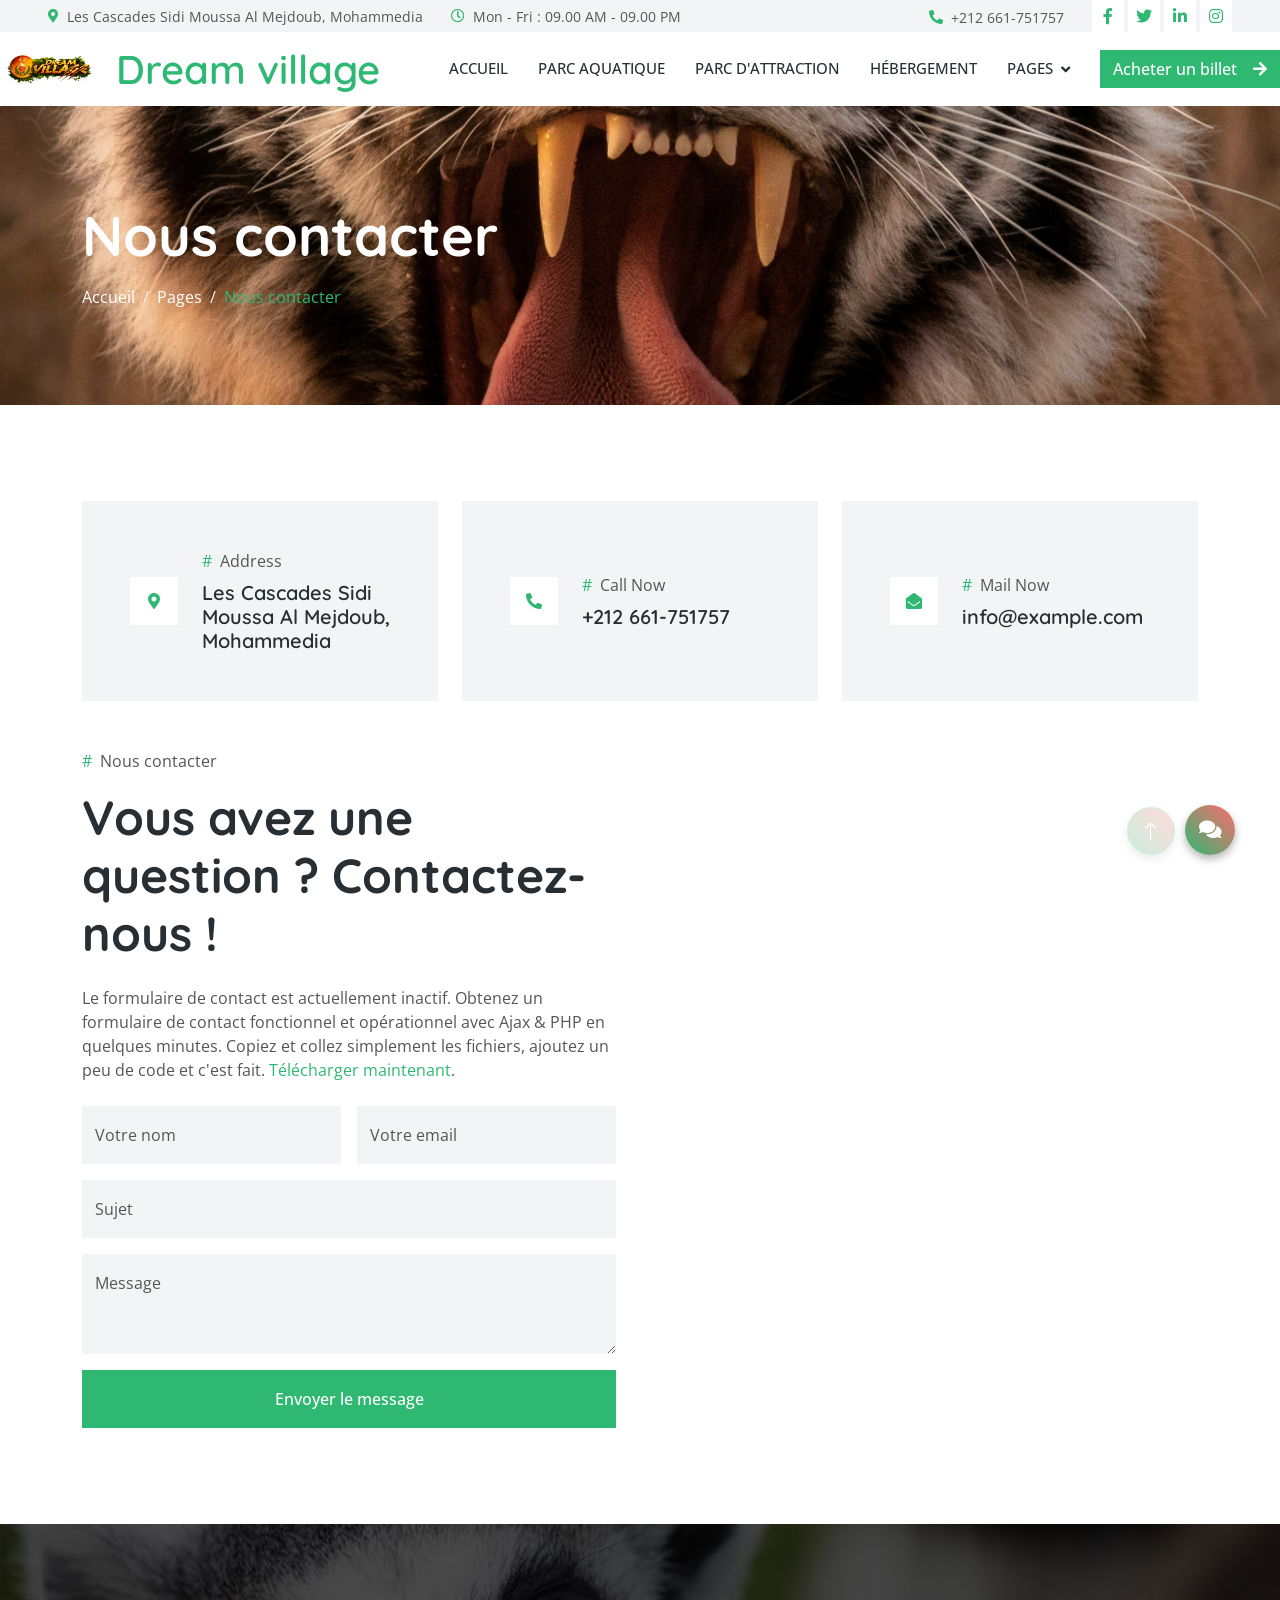
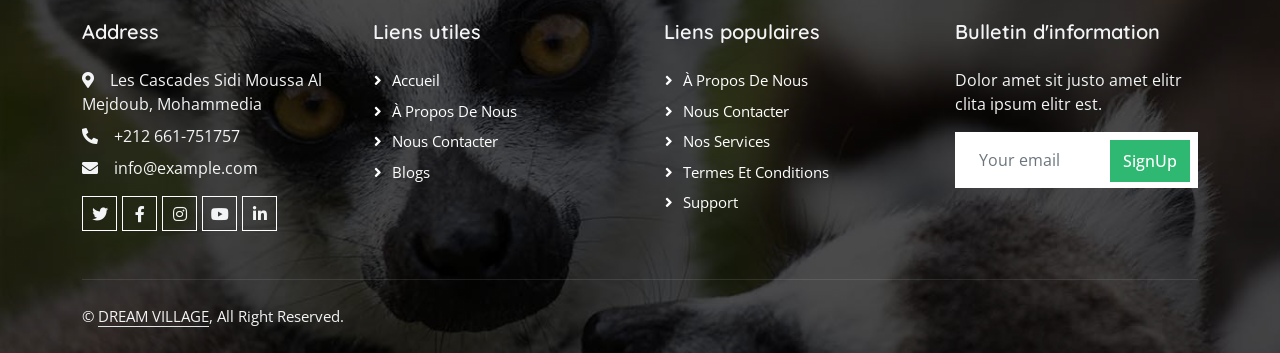
<file: contact.html>
<!DOCTYPE html>
<html lang="en">
  <head>
    <meta charset="utf-8" />
    <title>Dream Village - Zoo & Safari Park Website Template</title>
    <meta content="width=device-width, initial-scale=1.0" name="viewport" />
    <meta content="" name="keywords" />
    <meta content="" name="description" />

    <!-- Favicon -->
    <link href="img/favicon.ico" rel="icon" />

    <!-- Google Web Fonts -->
    <link rel="preconnect" href="https://fonts.googleapis.com" />
    <link rel="preconnect" href="https://fonts.gstatic.com" crossorigin />
    <link
      href="https://fonts.googleapis.com/css2?family=Open+Sans:wght@400;500&family=Quicksand:wght@600;700&display=swap"
      rel="stylesheet"
    />

    <!-- Icon Font Stylesheet -->
    <link
      href="https://cdnjs.cloudflare.com/ajax/libs/font-awesome/5.10.0/css/all.min.css"
      rel="stylesheet"
    />
    <link
      href="https://cdn.jsdelivr.net/npm/bootstrap-icons@1.4.1/font/bootstrap-icons.css"
      rel="stylesheet"
    />

    <!-- Libraries Stylesheet -->
    <link href="lib/animate/animate.min.css" rel="stylesheet" />
    <link href="lib/lightbox/css/lightbox.min.css" rel="stylesheet" />
    <link href="lib/owlcarousel/assets/owl.carousel.min.css" rel="stylesheet" />

    <!-- Customized Bootstrap Stylesheet -->
    <link href="css/bootstrap.min.css" rel="stylesheet" />

    <!-- Template Stylesheet -->
    <link href="css/style.css" rel="stylesheet" />
  </head>

  <body>
    <!-- Spinner Start -->
    <div
      id="spinner"
      class="show bg-white position-fixed translate-middle w-100 vh-100 top-50 start-50 d-flex align-items-center justify-content-center"
    >
      <div
        class="spinner-border text-primary"
        style="width: 3rem; height: 3rem"
        role="status"
      >
        <span class="sr-only">Loading...</span>
      </div>
    </div>
    <!-- Spinner End -->

    <!-- Topbar Start -->
    <div class="container-fluid bg-light p-0 wow fadeIn" data-wow-delay="0.1s">
      <div class="row gx-0 d-none d-lg-flex">
        <div class="col-lg-7 px-5 text-start">
          <div class="h-100 d-inline-flex align-items-center py-0 me-4">
            <small class="fa fa-map-marker-alt text-primary me-2"></small>
            <small>Les Cascades Sidi Moussa Al Mejdoub, Mohammedia</small>
          </div>
          <div class="h-100 d-inline-flex align-items-center py-0">
            <small class="far fa-clock text-primary me-2"></small>
            <small>Mon - Fri : 09.00 AM - 09.00 PM</small>
          </div>
        </div>
        <div class="col-lg-5 px-5 text-end">
          <div class="h-100 d-inline-flex align-items-center py-0 me-4">
            <small class="fa fa-phone-alt text-primary me-2"></small>
            <small>+212 661-751757</small>
          </div>
          <div class="h-100 d-inline-flex align-items-center py-0">
            <a class="btn btn-sm-square bg-white text-primary me-1" href="https://web.facebook.com/dreamvillage.ma" target="_blank" rel="noopener"
              ><i class="fab fa-facebook-f"></i
            ></a>
            <a class="btn btn-sm-square bg-white text-primary me-1" href=""
              ><i class="fab fa-twitter"></i
            ></a>
            <a class="btn btn-sm-square bg-white text-primary me-1" href=""
              ><i class="fab fa-linkedin-in"></i
            ></a>
            <a class="btn btn-sm-square bg-white text-primary me-0" href="https://www.instagram.com/direct/inbox/" target="_blank" rel="noopener"
              ><i class="fab fa-instagram"></i
            ></a>
          </div>
        </div>
      </div>
    </div>
    <!-- Topbar End -->

    <!-- Navbar Start -->
    <nav
      class="navbar navbar-expand-lg bg-transparent navbar-light py-lg-0 p-0 wow fadeIn"
      data-wow-delay="0.1s"
    >
      <a href="index.html" class="navbar-brand p-0">
        <img class="me-3" src="img/icon/icon-10.png" alt="Icon" style="width: 100px; height: 100px;" />
        <h1 class="m-0 text-primary">Dream village</h1>
      </a>
      <button
        type="button"
        class="navbar-toggler"
        data-bs-toggle="collapse"
        data-bs-target="#navbarCollapse"
      >
        <span class="navbar-toggler-icon"></span>
      </button>
      <div class="collapse navbar-collapse py-4 py-lg-0" id="navbarCollapse">
        <div class="navbar-nav ms-auto">
          <a href="index.html" class="nav-item nav-link">Accueil</a>
          <a href="parc-aquatique.html" class="nav-item nav-link">Parc Aquatique</a>
          <a href="parc-dattraction.html" class="nav-item nav-link">Parc d'Attraction</a>
          <a href="hebergement.html" class="nav-item nav-link">Hébergement</a>
          <div class="nav-item dropdown">
            <a
              href="#"
              class="nav-link dropdown-toggle"
              data-bs-toggle="dropdown"
              >Pages</a
            >
            <div class="dropdown-menu rounded-0 rounded-bottom m-0">
              <a href="animal.html" class="dropdown-item">Nos animaux</a>
              <a href="about.html" class="dropdown-item">À propos</a>
              <a href="service.html" class="dropdown-item">Services</a>
              <a href="membership.html" class="dropdown-item">Adhésion</a>
              <a href="reservation.html" class="dropdown-item">Réservation</a>
              <a href="contact.html" class="dropdown-item active">Contact</a>
            </div>
          </div>
        </div>
        <a href="" class="btn btn-primary"
          >Acheter un billet<i class="fa fa-arrow-right ms-3"></i
        ></a>
      </div>
    </nav>
    <!-- Navbar End -->

    <!-- Page Header Start -->
    <div
      class="container-fluid header-bg py-5 mb-5 wow fadeIn"
      data-wow-delay="0.1s"
    >
      <div class="container py-5">
        <h1 class="display-4 text-white mb-3 animated slideInDown">
          Nous contacter
        </h1>
        <nav aria-label="breadcrumb animated slideInDown">
          <ol class="breadcrumb mb-0">
            <li class="breadcrumb-item">
              <a class="text-white" href="#">Accueil</a>
            </li>
            <li class="breadcrumb-item">
              <a class="text-white" href="#">Pages</a>
            </li>
            <li class="breadcrumb-item text-primary active" aria-current="page">
              Nous contacter
            </li>
          </ol>
        </nav>
      </div>
    </div>
    <!-- Page Header End -->

    <!-- Contact Start -->
    <div class="container-xxl py-5">
      <div class="container">
        <div class="row g-4 mb-5">
          <div class="col-lg-4 wow fadeInUp" data-wow-delay="0.1s">
            <div class="h-100 bg-light d-flex align-items-center p-5">
              <div class="btn-lg-square bg-white flex-shrink-0">
                <i class="fa fa-map-marker-alt text-primary"></i>
              </div>
              <div class="ms-4">
                <p class="mb-2">
                  <span class="text-primary me-2">#</span>Address
                </p>
                <h5 class="mb-0">Les Cascades Sidi Moussa Al Mejdoub, Mohammedia</h5>
              </div>
            </div>
          </div>
          <div class="col-lg-4 wow fadeInUp" data-wow-delay="0.3s">
            <div class="h-100 bg-light d-flex align-items-center p-5">
              <div class="btn-lg-square bg-white flex-shrink-0">
                <i class="fa fa-phone-alt text-primary"></i>
              </div>
              <div class="ms-4">
                <p class="mb-2">
                  <span class="text-primary me-2">#</span>Call Now
                </p>
                <h5 class="mb-0">+212 661-751757</h5>
              </div>
            </div>
          </div>
          <div class="col-lg-4 wow fadeInUp" data-wow-delay="0.5s">
            <div class="h-100 bg-light d-flex align-items-center p-5">
              <div class="btn-lg-square bg-white flex-shrink-0">
                <i class="fa fa-envelope-open text-primary"></i>
              </div>
              <div class="ms-4">
                <p class="mb-2">
                  <span class="text-primary me-2">#</span>Mail Now
                </p>
                <h5 class="mb-0">info@example.com</h5>
              </div>
            </div>
          </div>
        </div>
        <div class="row g-5">
          <div class="col-lg-6 wow fadeInUp" data-wow-delay="0.1s">
            <p><span class="text-primary me-2">#</span>Nous contacter</p>
            <h1 class="display-5 mb-4">Vous avez une question ? Contactez-nous !</h1>
            <p class="mb-4">
              Le formulaire de contact est actuellement inactif. Obtenez un
              formulaire de contact fonctionnel et opérationnel avec Ajax & PHP
              en quelques minutes. Copiez et collez simplement les fichiers,
              ajoutez un peu de code et c'est fait.
              <a href="https://htmlcodex.com/contact-form">Télécharger maintenant</a>.
            </p>
              <div class="row g-3">
                <div class="col-md-6">
                  <div class="form-floating">
                    <input
                      type="text"
                      class="form-control bg-light border-0"
                      id="name"
                      placeholder="Votre nom"
                    />
                    <label for="name">Votre nom</label>
                  </div>
                </div>
                <div class="col-md-6">
                  <div class="form-floating">
                    <input
                      type="email"
                      class="form-control bg-light border-0"
                      id="email"
                      placeholder="Votre email"
                    />
                    <label for="email">Votre email</label>
                  </div>
                </div>
                <div class="col-12">
                  <div class="form-floating">
                    <input
                      type="text"
                      class="form-control bg-light border-0"
                      id="subject"
                      placeholder="Sujet"
                    />
                    <label for="subject">Sujet</label>
                  </div>
                </div>
                <div class="col-12">
                  <div class="form-floating">
                    <textarea
                      class="form-control bg-light border-0"
                      placeholder="Laissez un message ici"
                      id="message"
                      style="height: 100px"
                    ></textarea>
                    <label for="message">Message</label>
                  </div>
                </div>
                <div class="col-12">
                  <button class="btn btn-primary w-100 py-3" type="submit">
                    Envoyer le message
                  </button>
                </div>
              </div>
            </form>
          </div>
          <div class="col-lg-6 wow fadeInUp" data-wow-delay="0.5s">
            <div class="h-100" style="min-height: 400px">
              <iframe
                class="rounded w-100 h-100"
                src="https://www.google.com/maps/embed?pb=!1m18!1m12!1m3!1d69267.77525763652!2d-7.339652745264815!3d33.61049773970903!2m3!1f0!2f0!3f0!3m2!1i1024!2i768!4f13.1!3m3!1m2!1s0xda7b4f67f41c92b%3A0x1b05901eceea0f1c!2sDream%20Village!5e1!3m2!1sen!2sma!4v1765796255462!5m2!1sen!2sma" 
                frameborder="0"
                allowfullscreen=""
                aria-hidden="false"
                tabindex="0"
              ></iframe>
            </div>
          </div>
        </div>
      </div>
    </div>
    <!-- Contact End -->

    <!-- Footer Start -->
    <div
      class="container-fluid footer bg-dark text-light footer mt-5 pt-5 wow fadeIn"
      data-wow-delay="0.1s"
    >
      <div class="container py-5">
        <div class="row g-5">
          <div class="col-lg-3 col-md-6">
            <h5 class="text-light mb-4">Address</h5>
            <p class="mb-2">
              <i class="fa fa-map-marker-alt me-3"></i>Les Cascades Sidi Moussa Al Mejdoub, Mohammedia
            </p>
            <p class="mb-2">
              <i class="fa fa-phone-alt me-3"></i>+212 661-751757
            </p>
            <p class="mb-2">
              <i class="fa fa-envelope me-3"></i>info@example.com
            </p>
            <div class="d-flex pt-2">
              <a class="btn btn-outline-light btn-social" href=""><i class="fab fa-twitter"></i></a>
              <a class="btn btn-outline-light btn-social" href="https://web.facebook.com/dreamvillage.ma" target="_blank" rel="noopener"><i class="fab fa-facebook-f"></i></a>
              <a class="btn btn-outline-light btn-social" href="https://www.instagram.com/direct/inbox/" target="_blank" rel="noopener"><i class="fab fa-instagram"></i></a>
              <a class="btn btn-outline-light btn-social" href="https://www.youtube.com/@dreamvillage2335" target="_blank" rel="noopener"><i class="fab fa-youtube"></i></a>
              <a class="btn btn-outline-light btn-social" href="https://ma.linkedin.com/company/dream-village?trk=ppro_cprof" target="_blank" rel="noopener"><i class="fab fa-linkedin-in"></i></a>
            </div>
          </div>
          <div class="col-lg-3 col-md-6">
            <h5 class="text-light mb-4">Liens utiles</h5>
            <a class="btn btn-link" href="index.html">Accueil</a>
            <a class="btn btn-link" href="about.html">À propos de nous</a>
            <a class="btn btn-link" href="contact.html">Nous contacter</a>
            <a class="btn btn-link" href="service.html">Blogs</a>
          </div>
          <div class="col-lg-3 col-md-6">
            <h5 class="text-light mb-4">Liens populaires</h5>
            <a class="btn btn-link" href="about.html">À propos de nous</a>
            <a class="btn btn-link" href="contact.html">Nous contacter</a>
            <a class="btn btn-link" href="service.html">Nos services</a>
            <a class="btn btn-link" href="">Termes et conditions</a>
            <a class="btn btn-link" href="contact.html">Support</a>
          </div>
          <div class="col-lg-3 col-md-6">
            <h5 class="text-light mb-4">Bulletin d'information</h5>
            <p>Dolor amet sit justo amet elitr clita ipsum elitr est.</p>
            <div class="position-relative mx-auto" style="max-width: 400px">
              <input
                class="form-control border-0 w-100 py-3 ps-4 pe-5"
                type="text"
                placeholder="Your email"
              />
              <button
                type="button"
                class="btn btn-primary py-2 position-absolute top-0 end-0 mt-2 me-2"
              >
                SignUp
              </button>
            </div>
          </div>
        </div>
      </div>
      <div class="container">
        <div class="copyright">
          <div class="row">
            <div class="col-md-6 text-center text-md-start mb-3 mb-md-0">
              &copy; <a class="border-bottom" href="#">DREAM VILLAGE</a>, All
              Right Reserved.
            </div>
          </div>
        </div>
      </div>
    </div>
    <!-- Footer End -->

    <!-- Chat Modal -->
    <div class="modal fade" id="chatModal" tabindex="-1" aria-labelledby="chatModalLabel" aria-hidden="true">
      <div class="modal-dialog modal-dialog-centered">
        <div class="modal-content">
          <div class="modal-header">
            <h5 class="modal-title" id="chatModalLabel">ZooBot Chat</h5>
            <button type="button" class="btn-close" data-bs-dismiss="modal" aria-label="Close"></button>
          </div>
          <div class="modal-body">
            <div id="chat-container" style="border: 1px solid #ccc; height: 300px; overflow-y: auto; padding: 10px; background-color: white;"></div>
            <div id="input-container" style="display: flex; margin-top: 10px;">
              <input type="text" id="message-input" placeholder="Type your message..." style="flex: 1; padding: 10px; border: 1px solid #ccc; border-radius: 5px 0 0 5px;">
              <button id="send-button" style="padding: 10px 20px; background-color: #4CAF50; color: white; border: none; border-radius: 0 5px 5px 0; cursor: pointer;">Send</button>
            </div>
          </div>
        </div>
      </div>
    </div>

    <!-- Chat Toggle -->
    <a href="#" class="chat-toggle" data-bs-toggle="modal" data-bs-target="#chatModal">
      <i class="fas fa-comments"></i>
    </a>

    <!-- Back to Top -->
    <a href="#" class="btn btn-lg btn-primary btn-lg-square back-to-top"
      ><i class="bi bi-arrow-up"></i
    ></a>

    <!-- JavaScript Libraries -->
    <script src="https://code.jquery.com/jquery-3.4.1.min.js"></script>
    <script src="https://cdn.jsdelivr.net/npm/bootstrap@5.0.0/dist/js/bootstrap.bundle.min.js"></script>
    <script src="lib/wow/wow.min.js"></script>
    <script src="lib/easing/easing.min.js"></script>
    <script src="lib/waypoints/waypoints.min.js"></script>
    <script src="lib/counterup/counterup.min.js"></script>
    <script src="lib/owlcarousel/owl.carousel.min.js"></script>
    <script src="lib/lightbox/js/lightbox.min.js"></script>

    <!-- Template Javascript -->
    <script src="js/main.js"></script>

    <!-- Chat Script -->
    <script>
        const conversation = [];
        const chatContainer = document.getElementById('chat-container');
        const messageInput = document.getElementById('message-input');
        const sendButton = document.getElementById('send-button');

        function addMessage(message, sender) {
            const messageDiv = document.createElement('div');
            messageDiv.className = `message ${sender}`;
            messageDiv.textContent = message;
            chatContainer.appendChild(messageDiv);
            chatContainer.scrollTop = chatContainer.scrollHeight;
        }

        async function sendMessage() {
            const userMessage = messageInput.value.trim();
            if (!userMessage) return;

            addMessage(userMessage, 'user');
            messageInput.value = '';

            conversation.push({ role: "user", content: userMessage });

            try {
                const response = await fetch("http://localhost:11434/api/chat", {
                    method: "POST",
                    headers: { "Content-Type": "application/json" },
                    body: JSON.stringify({
                        model: "llama2",
                        messages: conversation,
                        stream: false,
                        options: { num_predict: 50 }
                    })
                });

                if (!response.ok) {
                    throw new Error("Ollama not running");
                }

                const data = await response.json();
                const botMessage = data.message.content;

                addMessage(botMessage, 'bot');
                conversation.push({ role: "assistant", content: botMessage });

            } catch (error) {
                addMessage(
                    "ZooBot is offline. Please make sure Ollama is running on this computer.",
                    "bot"
                );
                console.error(error);
            }
        }

        sendButton.addEventListener('click', sendMessage);
        messageInput.addEventListener('keypress', (e) => {
            if (e.key === 'Enter') sendMessage();
        });

        // Initialize with greeting
        addMessage(
            "Hello! I'm ZooBot 🦁 Ask me anything about Dream Village Zoo.",
            "bot"
        );
    </script>
  </body>
</html>
</file>
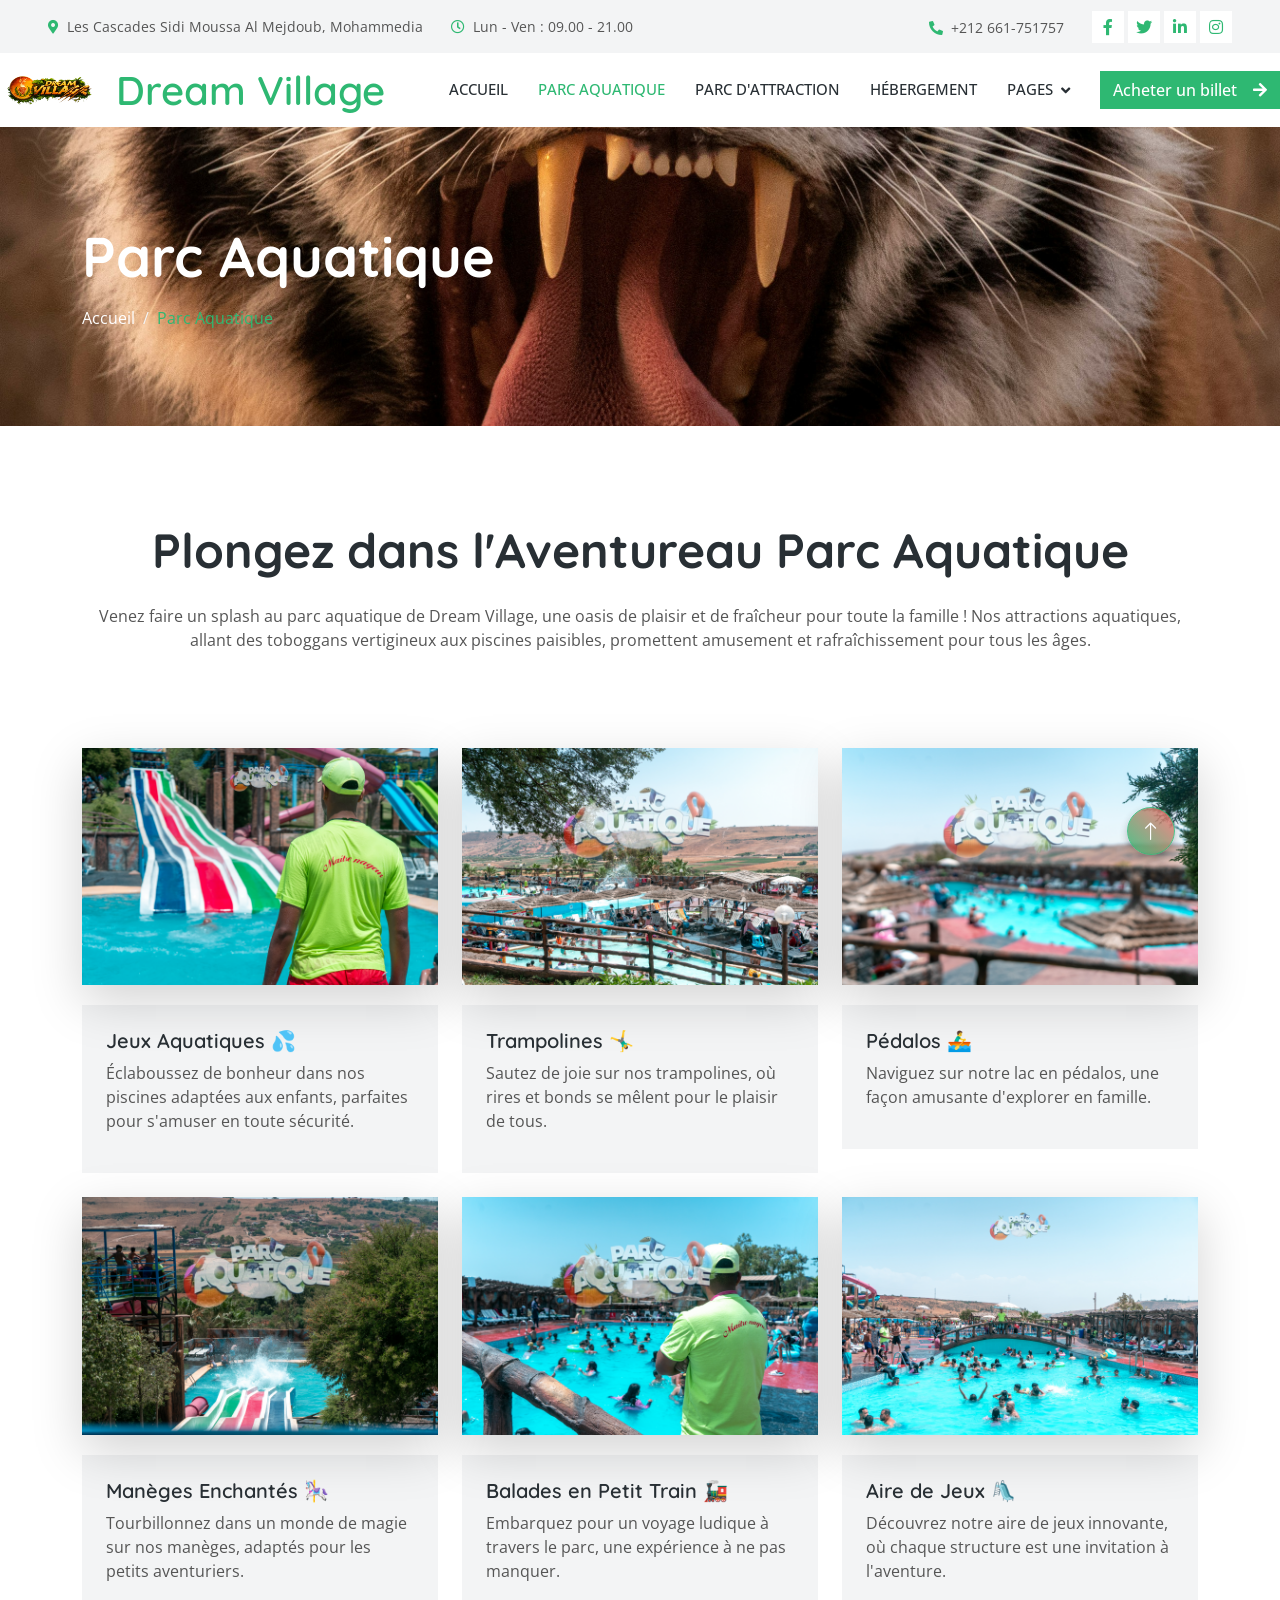
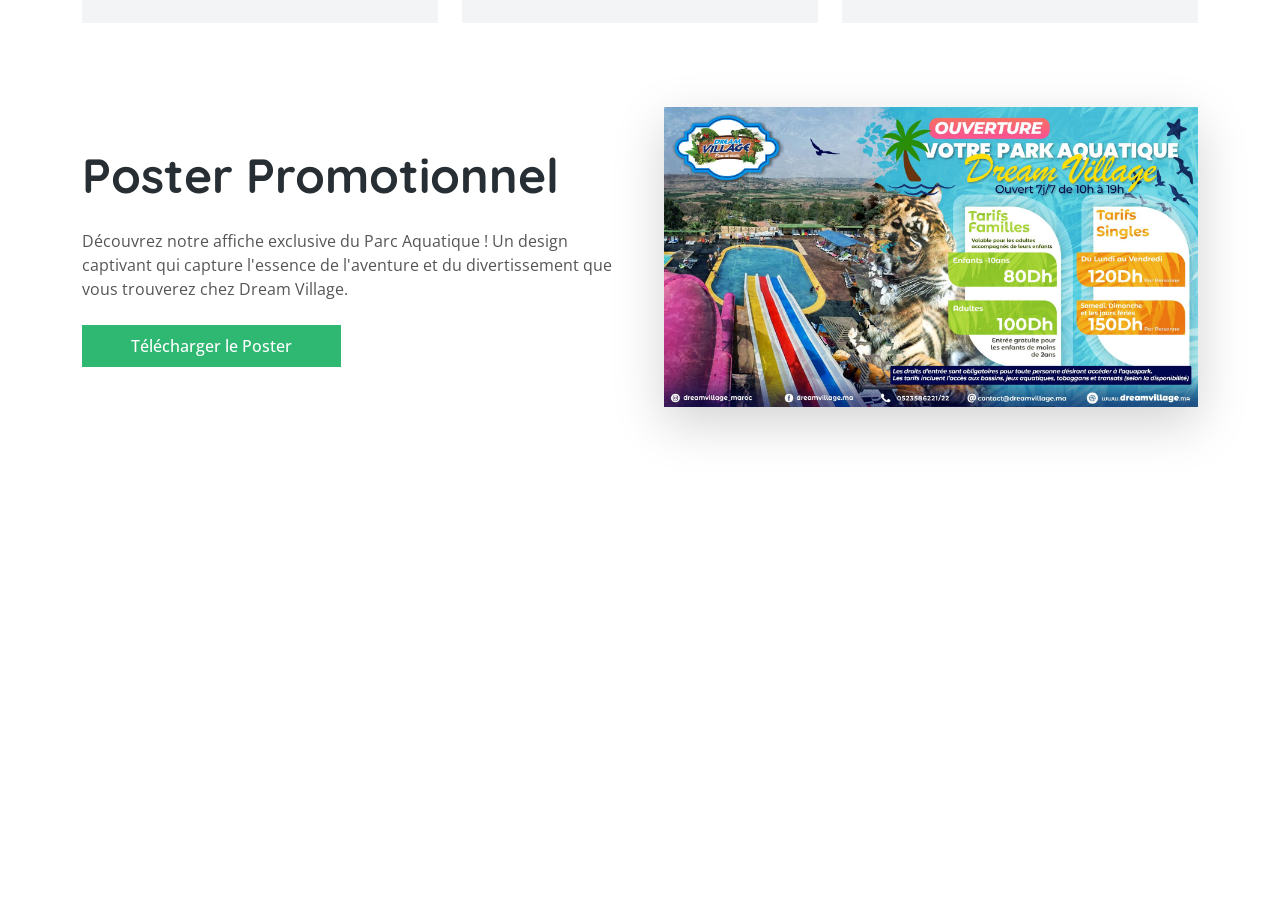
<file: parc-aquatique.html>
<!DOCTYPE html>
<html lang="fr">
  <head>
    <meta charset="utf-8" />
    <title>Dream Village - Parc Aquatique</title>
    <meta content="width=device-width, initial-scale=1.0" name="viewport" />
    <meta content="" name="keywords" />
    <meta content="" name="description" />

    <!-- Favicon -->
    <link href="img/favicon.ico" rel="icon" />

    <!-- Google Web Fonts -->
    <link rel="preconnect" href="https://fonts.googleapis.com" />
    <link rel="preconnect" href="https://fonts.gstatic.com" crossorigin />
    <link
      href="https://fonts.googleapis.com/css2?family=Open+Sans:wght@400;500&family=Quicksand:wght@600;700&display=swap"
      rel="stylesheet"
    /> 
    <!-- Icon Font Stylesheet -->
    <link
      href="https://cdnjs.cloudflare.com/ajax/libs/font-awesome/5.10.0/css/all.min.css"
      rel="stylesheet"
    />
    <link
      href="https://cdn.jsdelivr.net/npm/bootstrap-icons@1.4.1/font/bootstrap-icons.css"
      rel="stylesheet"
    />

    <!-- Libraries Stylesheet -->
    <link href="lib/animate/animate.min.css" rel="stylesheet" />
    <link href="lib/lightbox/css/lightbox.min.css" rel="stylesheet" />
    <link href="lib/owlcarousel/assets/owl.carousel.min.css" rel="stylesheet" />

    <!-- Customized Bootstrap Stylesheet -->
    <link href="css/bootstrap.min.css" rel="stylesheet" />

    <!-- Template Stylesheet -->
    <link href="css/style.css" rel="stylesheet" />

    <style>
      @keyframes float {
        0%, 100% {
          transform: translateY(0);
        }
        50% {
          transform: translateY(-20px);
        }
      }
    </style>
  </head>

  <body>
    <!-- Spinner Start -->
    <div
      id="spinner"
      class="show bg-white position-fixed translate-middle w-100 vh-100 top-50 start-50 d-flex align-items-center justify-content-center"
    >
      <div
        class="spinner-border text-primary"
        style="width: 3rem; height: 3rem"
        role="status"
      >
        <span class="sr-only">Chargement...</span>
      </div>
    </div>
    <!-- Spinner End -->

    <!-- Topbar Start -->
    <div class="container-fluid bg-light p-0 wow fadeIn" data-wow-delay="0.1s">
      <div class="row gx-0 d-none d-lg-flex">
        <div class="col-lg-7 px-5 text-start">
          <div class="h-100 d-inline-flex align-items-center py-3 me-4">
            <small class="fa fa-map-marker-alt text-primary me-2"></small>
            <small>Les Cascades Sidi Moussa Al Mejdoub, Mohammedia</small>
          </div>
          <div class="h-100 d-inline-flex align-items-center py-3">
            <small class="far fa-clock text-primary me-2"></small>
            <small>Lun - Ven : 09.00 - 21.00</small>
          </div>
        </div>
        <div class="col-lg-5 px-5 text-end">
          <div class="h-100 d-inline-flex align-items-center py-3 me-4">
            <small class="fa fa-phone-alt text-primary me-2"></small>
            <small>+212 661-751757</small>
          </div>
          <div class="h-100 d-inline-flex align-items-center">
            <a class="btn btn-sm-square bg-white text-primary me-1" href="https://web.facebook.com/dreamvillage.ma" target="_blank" rel="noopener"
              ><i class="fab fa-facebook-f"></i
            ></a>
            <a class="btn btn-sm-square bg-white text-primary me-1" href=""
              ><i class="fab fa-twitter"></i
            ></a>
            <a class="btn btn-sm-square bg-white text-primary me-1" href="https://ma.linkedin.com/company/dream-village?trk=ppro_cprof"
              ><i class="fab fa-linkedin-in"></i
            ></a>
            <a class="btn btn-sm-square bg-white text-primary me-0" href="https://www.instagram.com/direct/inbox/" target="_blank" rel="noopener"
              ><i class="fab fa-instagram"></i
            ></a>
          </div>
        </div>
      </div>
    </div>
    <!-- Topbar End -->

    <!-- Navbar Start -->
    <div class="container-fluid position-relative p-0">
      <nav
        class="navbar navbar-expand-lg navbar-light p-0 py-lg-0"
      >
        <a href="index.html" class="navbar-brand p-0">
          <img class="me-3" src="img/icon/icon-10.png" alt="Icon" style="width: 100px; height: 100px;" />
          <h1 class="m-0 text-primary" style="font-family: 'Quicksand', cursive;">Dream Village</h1>
        </a>
        <button
          class="navbar-toggler"
          type="button"
          data-bs-toggle="collapse"
          data-bs-target="#navbarCollapse"
        >
          <span class="fa fa-bars"></span>
        </button>
        <div class="collapse navbar-collapse" id="navbarCollapse">
          <div class="navbar-nav ms-auto py-0">
            <a href="index.html" class="nav-item nav-link">Accueil</a>
            <a href="parc-aquatique.html" class="nav-item nav-link active">Parc Aquatique</a>
            <a href="parc-dattraction.html" class="nav-item nav-link">Parc d'Attraction</a>
            <a href="hebergement.html" class="nav-item nav-link">Hébergement</a>
            <div class="nav-item dropdown">
              <a
                href="#"
                class="nav-link dropdown-toggle"
                data-bs-toggle="dropdown"
                >Pages</a
              >
              <div class="dropdown-menu rounded-0 rounded-bottom m-0">
                <a href="animal.html" class="dropdown-item">Nos animaux</a>
                <a href="about.html" class="dropdown-item">À propos</a>
                <a href="service.html" class="dropdown-item">Services</a>
                <a href="membership.html" class="dropdown-item">Adhésion</a>
                <a href="reservation.html" class="dropdown-item">Réservation</a>
                <a href="contact.html" class="dropdown-item">Contact</a>
              </div>
            </div>
          </div>
          <a href="" class="btn btn-primary"
            >Acheter un billet<i class="fa fa-arrow-right ms-3"></i
          ></a>
        </div>
      </nav>
    </div>
    <!-- Navbar End -->

    <!-- Page Header Start -->
    <div
      class="container-fluid header-bg py-5 mb-5 wow fadeIn"
      data-wow-delay="0.1s"
    >
      <div class="container py-5">
        <h1 class="display-4 text-white mb-3 animated slideInDown">
          Parc Aquatique
        </h1>
        <nav aria-label="breadcrumb animated slideInDown">
          <ol class="breadcrumb mb-0">
            <li class="breadcrumb-item">
              <a class="text-white" href="index.html">Accueil</a>
            </li>
            <li class="breadcrumb-item text-primary active" aria-current="page">
              Parc Aquatique
            </li>
          </ol>
        </nav>
      </div>
    </div>
    <!-- Page Header End -->

    <!-- Attractions Start -->
    <div class="container-xxl py-5">
      <div class="container">
        <div class="row g-5 mb-5 align-items-center">
          <div class="col-12 text-center">
            <h1 class="display-5 mb-4">
             Plongez dans l'Aventureau Parc Aquatique
            </h1>
            <p class="mb-0">
              Venez faire un splash au parc aquatique de Dream Village, une oasis de plaisir et de fraîcheur pour toute la famille ! Nos attractions aquatiques, allant des toboggans vertigineux aux piscines paisibles, promettent amusement et rafraîchissement pour tous les âges.
            </p>
          </div>
        </div>
        <br>
        <br>
        <div class="row g-4">
          <div class="col-lg-4 col-md-6 wow fadeInUp" data-wow-delay="0.1s">
            <div class="attraction-item">
              <div class="attraction-img" style="margin-bottom: 20px;">
                <img class="img-fluid w-100 rounded shadow-lg" src="img/w1.jpg" alt="Montagnes Russes" />
              </div>
              
              <div class="bg-light p-4">
                <h5>Jeux Aquatiques 💦</h5>
                <p>Éclaboussez de bonheur dans nos piscines adaptées aux enfants, parfaites pour s'amuser en toute sécurité.</p>
              </div>
            </div>
          </div>
          <div class="col-lg-4 col-md-6 wow fadeInUp" data-wow-delay="0.3s">
            <div class="attraction-item">
              <div class="attraction-img" style="margin-bottom: 20px;">
                <img class="img-fluid w-100 rounded shadow-lg" src="img/w4.jpg" alt="Trampolines" />
              </div>
              <div class="bg-light p-4">
                <h5>Trampolines 🤸‍♂️</h5>
                <p>Sautez de joie sur nos trampolines, où rires et bonds se mêlent pour le plaisir de tous.</p>
              </div>
            </div>
          </div>
          <div class="col-lg-4 col-md-6 wow fadeInUp" data-wow-delay="0.5s">
            <div class="attraction-item">
              <div class="attraction-img" style="margin-bottom: 20px;">
                <img class="img-fluid w-100 rounded shadow-lg" src="img/w5.jpg" alt="Pédalos" />
              </div>
              <div class="bg-light p-4">
                <h5>Pédalos 🚣‍♂️</h5>
                <p>Naviguez sur notre lac en pédalos, une façon amusante d'explorer en famille.</p>
              </div>
            </div>
          </div>
          <div class="col-lg-4 col-md-6 wow fadeInUp" data-wow-delay="0.1s">
            <div class="attraction-item">
              <div class="attraction-img" style="margin-bottom: 20px;">
                <img class="img-fluid w-100 rounded shadow-lg" src="img/w6.jpg" alt="Manèges Enchantés" />
              </div>
              <div class="bg-light p-4">
                <h5>Manèges Enchantés 🎠</h5>
                <p>Tourbillonnez dans un monde de magie sur nos manèges, adaptés pour les petits aventuriers.</p>
              </div>
            </div>
          </div>
          <div class="col-lg-4 col-md-6 wow fadeInUp" data-wow-delay="0.3s">
            <div class="attraction-item">
              <div class="attraction-img" style="margin-bottom: 20px;">
                <img class="img-fluid w-100 rounded shadow-lg" src="img/w2.jpg" alt="Balades en Petit Train" />
              </div>
              <div class="bg-light p-4">
                <h5>Balades en Petit Train 🚂</h5>
                <p>Embarquez pour un voyage ludique à travers le parc, une expérience à ne pas manquer.</p>
              </div>
            </div>
          </div>
          <div class="col-lg-4 col-md-6 wow fadeInUp" data-wow-delay="0.5s">
            <div class="attraction-item">
              <div class="attraction-img" style="margin-bottom: 20px;">
                <img class="img-fluid w-100 rounded shadow-lg" src="img/w3.jpg" alt="Aire de Jeux" />
              </div>
              <div class="bg-light p-4">
                <h5>Aire de Jeux 🛝</h5>
                <p>Découvrez notre aire de jeux innovante, où chaque structure est une invitation à l'aventure.</p>
              </div>
            </div>
          </div>
        </div>
      </div>
    </div>
    <!-- Attractions End -->

    <!-- Poster Section Start -->
    
    <div class="container-xxl py-3" style="margin-top: 20px;">
      <div class="container">
        <div class="row g-5 align-items-center">
          <div class="col-lg-6 wow fadeInUp" data-wow-delay="0.1s">
            <h1 class="display-5 mb-4">Poster Promotionnel</h1>
            <p class="mb-4">
              Découvrez notre affiche exclusive du Parc Aquatique ! Un design captivant qui capture l'essence de l'aventure et du divertissement que vous trouverez chez Dream Village.
            </p>
            <a href="#" class="btn btn-primary py-2 px-5">Télécharger le Poster</a>
          </div>
          <div class="col-lg-6 wow fadeInUp" data-wow-delay="0.3s">
            <div class="poster-container">
              <img class="img-fluid rounded shadow-lg" src="img/park aquatique poster.jpg" alt="Poster Promotionnel" style="animation: float 4s ease-in-out infinite;" />
            </div>
          </div>
        </div>
      </div>
    </div>
    <!-- Poster Section End -->

    <!-- Footer Start -->
    <div
      class="container-fluid footer bg-dark text-light footer mt-5 pt-5 wow fadeIn"
      data-wow-delay="0.1s"
    >
      <div class="container py-5">
        <div class="row g-5">
          <div class="col-lg-3 col-md-6">
            <h5 class="text-light mb-4">Address</h5>
            <p class="mb-2">
              <i class="fa fa-map-marker-alt me-3"></i>Les Cascades Sidi Moussa Al Mejdoub, Mohammedia
            </p>
            <p class="mb-2">
              <i class="fa fa-phone-alt me-3"></i>+212 661-751757
            </p>
            <p class="mb-2">
              <i class="fa fa-envelope me-3"></i>contact@dreamvillage.ma
            </p>
            <div class="d-flex pt-2">
              <a class="btn btn-outline-light btn-social" href=""><i class="fab fa-twitter"></i></a>
              <a class="btn btn-outline-light btn-social" href="https://web.facebook.com/dreamvillage.ma" target="_blank" rel="noopener"><i class="fab fa-facebook-f"></i></a>
              <a class="btn btn-outline-light btn-social" href="https://www.instagram.com/direct/inbox/" target="_blank" rel="noopener"><i class="fab fa-instagram"></i></a>
              <a class="btn btn-outline-light btn-social" href="https://www.youtube.com/@dreamvillage2335" target="_blank" rel="noopener"><i class="fab fa-youtube"></i></a>
              <a class="btn btn-outline-light btn-social" href="https://ma.linkedin.com/company/dream-village?trk=ppro_cprof" target="_blank" rel="noopener"><i class="fab fa-linkedin-in"></i></a>
            </div>
          </div>
          <div class="col-lg-3 col-md-6">
            <h5 class="text-light mb-4">Liens utiles</h5>
            <a class="btn btn-link" href="index.html">Accueil</a>
            <a class="btn btn-link" href="about.html">À propos de nous</a>
            <a class="btn btn-link" href="contact.html">Nous contacter</a>
            <a class="btn btn-link" href="">Blogs</a>
          </div>
          <div class="col-lg-3 col-md-6">
            <h5 class="text-light mb-4">Liens populaires</h5>
            <a class="btn btn-link" href="about.html">À propos de nous</a>
            <a class="btn btn-link" href="contact.html">Nous contacter</a>
            <a class="btn btn-link" href="service.html">Nos services</a>
            <a class="btn btn-link" href="">Termes et conditions</a>
            <a class="btn btn-link" href="contact.html">Support</a>
          </div>
          <div class="col-lg-3 col-md-6">
            <h5 class="text-light mb-4">Bulletin d'information</h5>
            <p>Abonnez-vous à notre newsletter pour les dernières mises à jour.</p>
            <div class="position-relative mx-auto" style="max-width: 400px">
              <input
                class="form-control border-0 w-100 py-3 ps-4 pe-5"
                type="text"
                placeholder="Votre email"
              />
              <button
                type="button"
                class="btn btn-primary py-2 position-absolute top-0 end-0 mt-2 me-2"
              >
                S'inscrire
              </button>
            </div>
          </div>
        </div>
      </div>
      <div class="container">
        <div class="copyright">
          <div class="row">
            <div class="col-md-6 text-center text-md-start mb-3 mb-md-0">
              &copy; <a class="border-bottom" href="#">Dream Village</a>, All Right Reserved.
            </div>
          </div>
        </div>
      </div>
    </div>
    <!-- Footer End -->

    <!-- Back to Top -->
    <a href="#" class="btn btn-lg btn-primary btn-lg-square back-to-top"
      ><i class="bi bi-arrow-up"></i
    ></a>

    <!-- JavaScript Libraries -->
    <script src="https://code.jquery.com/jquery-3.4.1.min.js"></script>
    <script src="https://cdn.jsdelivr.net/npm/bootstrap@5.0.0/dist/js/bootstrap.bundle.min.js"></script>
    <script src="lib/wow/wow.min.js"></script>
    <script src="lib/easing/easing.min.js"></script>
    <script src="lib/waypoints/waypoints.min.js"></script>
    <script src="lib/counterup/counterup.min.js"></script>
    <script src="lib/lightbox/js/lightbox.min.js"></script>
    <script src="lib/owlcarousel/owl.carousel.min.js"></script>

    <!-- Template Javascript -->
    <script src="js/main.js"></script>
  </body>
</html>
</file>
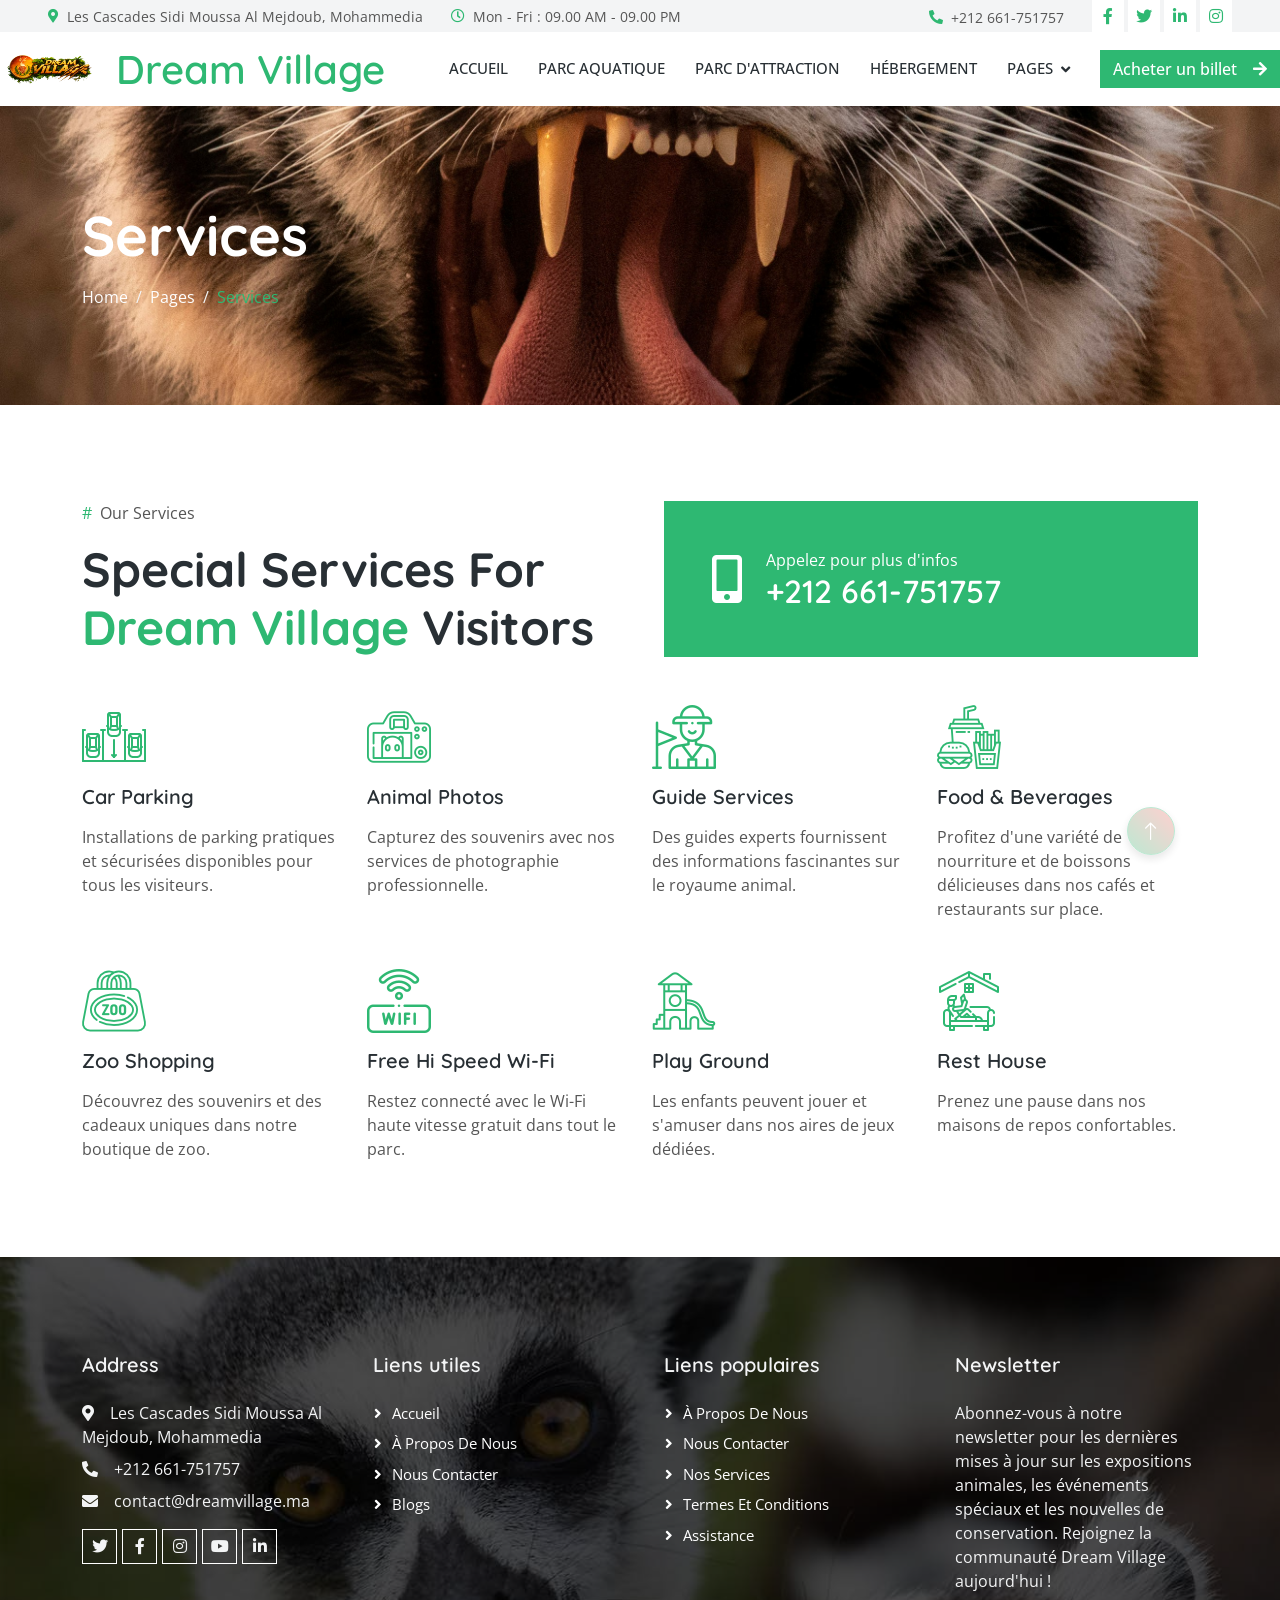
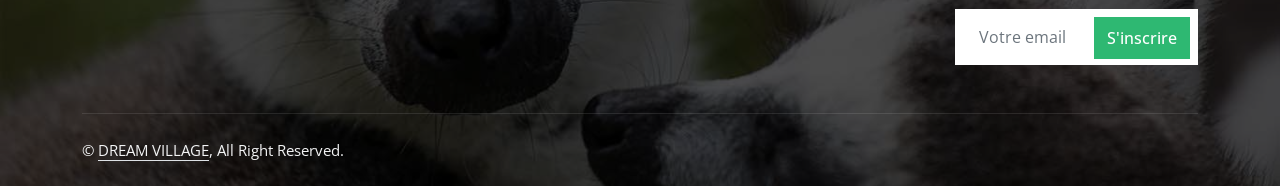
<file: service.html>
<!DOCTYPE html>
<html lang="en">
  <head>
    <meta charset="utf-8" />
    <title>Dream Village - Zoo & Safari Park Website Template</title>
    <meta content="width=device-width, initial-scale=1.0" name="viewport" />
    <meta content="" name="keywords" />
    <meta content="" name="description" />

    <!-- Favicon -->
    <link href="img/favicon.ico" rel="icon" />

    <!-- Google Web Fonts -->
    <link rel="preconnect" href="https://fonts.googleapis.com" />
    <link rel="preconnect" href="https://fonts.gstatic.com" crossorigin />
    <link
      href="https://fonts.googleapis.com/css2?family=Open+Sans:wght@400;500&family=Quicksand:wght@600;700&display=swap"
      rel="stylesheet"
    />

    <!-- Icon Font Stylesheet -->
    <link
      href="https://cdnjs.cloudflare.com/ajax/libs/font-awesome/5.10.0/css/all.min.css"
      rel="stylesheet"
    />
    <link
      href="https://cdn.jsdelivr.net/npm/bootstrap-icons@1.4.1/font/bootstrap-icons.css"
      rel="stylesheet"
    />

    <!-- Libraries Stylesheet -->
    <link href="lib/animate/animate.min.css" rel="stylesheet" />
    <link href="lib/lightbox/css/lightbox.min.css" rel="stylesheet" />
    <link href="lib/owlcarousel/assets/owl.carousel.min.css" rel="stylesheet" />

    <!-- Customized Bootstrap Stylesheet -->
    <link href="css/bootstrap.min.css" rel="stylesheet" />

    <!-- Template Stylesheet -->
    <link href="css/style.css" rel="stylesheet" />
  </head>

  <body>
    <!-- Spinner Start -->
    <div
      id="spinner"
      class="show bg-white position-fixed translate-middle w-100 vh-100 top-50 start-50 d-flex align-items-center justify-content-center"
    >
      <div
        class="spinner-border text-primary"
        style="width: 3rem; height: 3rem"
        role="status"
      >
        <span class="sr-only">Loading...</span>
      </div>
    </div>
    <!-- Spinner End -->

    <!-- Topbar Start -->
    <div class="container-fluid bg-light p-0 wow fadeIn" data-wow-delay="0.1s">
      <div class="row gx-0 d-none d-lg-flex">
        <div class="col-lg-7 px-5 text-start">
          <div class="h-100 d-inline-flex align-items-center py-0 me-4">
            <small class="fa fa-map-marker-alt text-primary me-2"></small>
            <small>Les Cascades Sidi Moussa Al Mejdoub, Mohammedia</small>
          </div>
          <div class="h-100 d-inline-flex align-items-center py-0">
            <small class="far fa-clock text-primary me-2"></small>
            <small>Mon - Fri : 09.00 AM - 09.00 PM</small>
          </div>
        </div>
        <div class="col-lg-5 px-5 text-end">
          <div class="h-100 d-inline-flex align-items-center py-0 me-4">
            <small class="fa fa-phone-alt text-primary me-2"></small>
            <small>+212 661-751757</small>
          </div>
          <div class="h-100 d-inline-flex align-items-center py-0">
            <a class="btn btn-sm-square bg-white text-primary me-1" href="https://web.facebook.com/dreamvillage.ma" target="_blank" rel="noopener"
              ><i class="fab fa-facebook-f"></i
            ></a>
            <a class="btn btn-sm-square bg-white text-primary me-1" href=""
              ><i class="fab fa-twitter"></i
            ></a>
            <a class="btn btn-sm-square bg-white text-primary me-1" href=""
              ><i class="fab fa-linkedin-in"></i
            ></a>
            <a class="btn btn-sm-square bg-white text-primary me-0" href="https://www.instagram.com/direct/inbox/" target="_blank" rel="noopener"
              ><i class="fab fa-instagram"></i
            ></a>
          </div>
        </div>
      </div>
    </div>
    <!-- Topbar End -->

    <!-- Navbar Start -->
    <nav
      class="navbar navbar-expand-lg bg-transparent navbar-light sticky-top py-lg-0 p-0 wow fadeIn"
      data-wow-delay="0.1s"
    >
      <a href="index.html" class="navbar-brand p-0">
        <img class="me-3" src="img/icon/icon-10.png" alt="Icon" style="width: 100px; height: 100px;" />
        <h1 class="m-0 text-primary" style="font-family: 'Quicksand', cursive;">Dream Village</h1>
      </a>
      <button
        type="button"
        class="navbar-toggler"
        data-bs-toggle="collapse"
        data-bs-target="#navbarCollapse"
      >
        <span class="navbar-toggler-icon"></span>
      </button>
      <div class="collapse navbar-collapse py-4 py-lg-0" id="navbarCollapse">
        <div class="navbar-nav ms-auto">
          <a href="index.html" class="nav-item nav-link">Accueil</a>
          <a href="parc-aquatique.html" class="nav-item nav-link">Parc Aquatique</a>
          <a href="parc-dattraction.html" class="nav-item nav-link">Parc d'Attraction</a>
          <a href="hebergement.html" class="nav-item nav-link">Hébergement</a>
          <div class="nav-item dropdown">
            <a
              href="#"
              class="nav-link dropdown-toggle"
              data-bs-toggle="dropdown"
              >Pages</a
            >
            <div class="dropdown-menu rounded-0 rounded-bottom m-0">
              <a href="animal.html" class="dropdown-item">Nos animaux</a>
              <a href="about.html" class="dropdown-item">À propos</a>
              <a href="service.html" class="dropdown-item active">Services</a>
              <a href="membership.html" class="dropdown-item">Adhésion</a>
              <a href="reservation.html" class="dropdown-item">Réservation</a>
              <a href="contact.html" class="dropdown-item">Contact</a>
            </div>
          </div>
        </div>
        <a href="" class="btn btn-primary"
          >Acheter un billet<i class="fa fa-arrow-right ms-3"></i
        ></a>
      </div>
    </nav>
    <!-- Navbar End -->

    <!-- Page Header Start -->
    <div
      class="container-fluid header-bg py-5 mb-5 wow fadeIn"
      data-wow-delay="0.1s"
    >
      <div class="container py-5">
        <h1 class="display-4 text-white mb-3 animated slideInDown">Services</h1>
        <nav aria-label="breadcrumb animated slideInDown">
          <ol class="breadcrumb mb-0">
            <li class="breadcrumb-item">
              <a class="text-white" href="#">Home</a>
            </li>
            <li class="breadcrumb-item">
              <a class="text-white" href="#">Pages</a>
            </li>
            <li class="breadcrumb-item text-primary active" aria-current="page">
              Services
            </li>
          </ol>
        </nav>
      </div>
    </div>
    <!-- Page Header End -->

    <!-- Service Start -->
    <div class="container-xxl py-5">
      <div class="container">
        <div class="row g-5 mb-5 wow fadeInUp" data-wow-delay="0.1s">
          <div class="col-lg-6">
            <p><span class="text-primary me-2">#</span>Our Services</p>
            <h1 class="display-5 mb-0">
              Special Services For
              <span class="text-primary">Dream Village</span> Visitors
            </h1>
          </div>
          <div class="col-lg-6">
            <div
              class="bg-primary h-100 d-flex align-items-center py-4 px-4 px-sm-5"
            >
              <i class="fa fa-3x fa-mobile-alt text-white"></i>
              <div class="ms-4">
                <p class="text-white mb-0">Appelez pour plus d'infos</p>
                <h2 class="text-white mb-0">+212 661-751757</h2>
              </div>
            </div>
          </div>
        </div>
        <div class="row gy-5 gx-4">
          <div
            class="col-lg-3 col-md-4 col-sm-6 wow fadeInUp"
            data-wow-delay="0.1s"
          >
            <img class="img-fluid mb-3" src="img/icon/icon-2.png" alt="Icon" />
            <h5 class="mb-3">Car Parking</h5>
            <span
              >Installations de parking pratiques et sécurisées disponibles pour tous les visiteurs.</span
            >
          </div>
          <div
            class="col-lg-3 col-md-4 col-sm-6 wow fadeInUp"
            data-wow-delay="0.3s"
          >
            <img class="img-fluid mb-3" src="img/icon/icon-3.png" alt="Icon" />
            <h5 class="mb-3">Animal Photos</h5>
            <span
              >Capturez des souvenirs avec nos services de photographie professionnelle.</span
            >
          </div>
          <div
            class="col-lg-3 col-md-4 col-sm-6 wow fadeInUp"
            data-wow-delay="0.5s"
          >
            <img class="img-fluid mb-3" src="img/icon/icon-4.png" alt="Icon" />
            <h5 class="mb-3">Guide Services</h5>
            <span
              >Des guides experts fournissent des informations fascinantes sur le royaume animal.</span
            >
          </div>
          <div
            class="col-lg-3 col-md-4 col-sm-6 wow fadeInUp"
            data-wow-delay="0.7s"
          >
            <img class="img-fluid mb-3" src="img/icon/icon-5.png" alt="Icon" />
            <h5 class="mb-3">Food & Beverages</h5>
            <span
              >Profitez d'une variété de nourriture et de boissons délicieuses dans nos cafés et restaurants sur place.</span
            >
          </div>
          <div
            class="col-lg-3 col-md-4 col-sm-6 wow fadeInUp"
            data-wow-delay="0.1s"
          >
            <img class="img-fluid mb-3" src="img/icon/icon-6.png" alt="Icon" />
            <h5 class="mb-3">Zoo Shopping</h5>
            <span
              >Découvrez des souvenirs et des cadeaux uniques dans notre boutique de zoo.</span
            >
          </div>
          <div
            class="col-lg-3 col-md-4 col-sm-6 wow fadeInUp"
            data-wow-delay="0.3s"
          >
            <img class="img-fluid mb-3" src="img/icon/icon-7.png" alt="Icon" />
            <h5 class="mb-3">Free Hi Speed Wi-Fi</h5>
            <span
              >Restez connecté avec le Wi-Fi haute vitesse gratuit dans tout le parc.</span
            >
          </div>
          <div
            class="col-lg-3 col-md-4 col-sm-6 wow fadeInUp"
            data-wow-delay="0.5s"
          >
            <img class="img-fluid mb-3" src="img/icon/icon-8.png" alt="Icon" />
            <h5 class="mb-3">Play Ground</h5>
            <span
              >Les enfants peuvent jouer et s'amuser dans nos aires de jeux dédiées.</span
            >
          </div>
          <div
            class="col-lg-3 col-md-4 col-sm-6 wow fadeInUp"
            data-wow-delay="0.7s"
          >
            <img class="img-fluid mb-3" src="img/icon/icon-9.png" alt="Icon" />
            <h5 class="mb-3">Rest House</h5>
            <span
              >Prenez une pause dans nos maisons de repos confortables.</span
            >
          </div>
        </div>
      </div>
    </div>
    <!-- Service End -->

    <!-- Footer Start -->
    <div
      class="container-fluid footer bg-dark text-light footer mt-5 pt-5 wow fadeIn"
      data-wow-delay="0.1s"
    >
      <div class="container py-5">
        <div class="row g-5">
          <div class="col-lg-3 col-md-6">
            <h5 class="text-light mb-4">Address</h5>
            <p class="mb-2">
              <i class="fa fa-map-marker-alt me-3"></i>Les Cascades Sidi Moussa Al Mejdoub, Mohammedia
            </p>
            <p class="mb-2">
              <i class="fa fa-phone-alt me-3"></i>+212 661-751757
            </p>
            <p class="mb-2">
              <i class="fa fa-envelope me-3"></i>contact@dreamvillage.ma
            </p>
            <div class="d-flex pt-2">
              <a class="btn btn-outline-light btn-social" href=""><i class="fab fa-twitter"></i></a>
              <a class="btn btn-outline-light btn-social" href="https://web.facebook.com/dreamvillage.ma" target="_blank" rel="noopener"><i class="fab fa-facebook-f"></i></a>
              <a class="btn btn-outline-light btn-social" href="https://www.instagram.com/direct/inbox/" target="_blank" rel="noopener"><i class="fab fa-instagram"></i></a>
              <a class="btn btn-outline-light btn-social" href="https://www.youtube.com/@dreamvillage2335" target="_blank" rel="noopener"><i class="fab fa-youtube"></i></a>
              <a class="btn btn-outline-light btn-social" href="https://ma.linkedin.com/company/dream-village?trk=ppro_cprof" target="_blank" rel="noopener"><i class="fab fa-linkedin-in"></i></a>
            </div>
          </div>
          <div class="col-lg-3 col-md-6">
            <h5 class="text-light mb-4">Liens utiles</h5>
            <a class="btn btn-link" href="index.html">Accueil</a>
            <a class="btn btn-link" href="about.html">À propos de nous</a>
            <a class="btn btn-link" href="contact.html">Nous contacter</a>
            <a class="btn btn-link" href="">Blogs</a>
          </div>
          <div class="col-lg-3 col-md-6">
            <h5 class="text-light mb-4">Liens populaires</h5>
            <a class="btn btn-link" href="about.html">À propos de nous</a>
            <a class="btn btn-link" href="contact.html">Nous contacter</a>
            <a class="btn btn-link" href="service.html">Nos services</a>
            <a class="btn btn-link" href="">Termes et conditions</a>
            <a class="btn btn-link" href="contact.html">Assistance</a>
          </div>
          <div class="col-lg-3 col-md-6">
            <h5 class="text-light mb-4">Newsletter</h5>
            <p>Abonnez-vous à notre newsletter pour les dernières mises à jour sur les expositions animales, les événements spéciaux et les nouvelles de conservation. Rejoignez la communauté Dream Village aujourd'hui !</p>
            <div class="position-relative mx-auto" style="max-width: 400px">
              <input
                class="form-control border-0 w-100 py-3 ps-4 pe-5"
                type="text"
                placeholder="Votre email"
              />
              <button
                type="button"
                class="btn btn-primary py-2 position-absolute top-0 end-0 mt-2 me-2"
              >
                S'inscrire
              </button>
            </div>
          </div>
        </div>
      </div>
      <div class="container">
        <div class="copyright">
          <div class="row">
            <div class="col-md-6 text-center text-md-start mb-3 mb-md-0">
              &copy; <a class="border-bottom" href="#">DREAM VILLAGE</a>, All
              Right Reserved.
            </div>
          </div>
        </div>
      </div>
    </div>
    <!-- Footer End -->

    <!-- Back to Top -->
    <a href="#" class="btn btn-lg btn-primary btn-lg-square back-to-top"
      ><i class="bi bi-arrow-up"></i
    ></a>

    <!-- JavaScript Libraries -->
    <script src="https://code.jquery.com/jquery-3.4.1.min.js"></script>
    <script src="https://cdn.jsdelivr.net/npm/bootstrap@5.0.0/dist/js/bootstrap.bundle.min.js"></script>
    <script src="lib/wow/wow.min.js"></script>
    <script src="lib/easing/easing.min.js"></script>
    <script src="lib/waypoints/waypoints.min.js"></script>
    <script src="lib/counterup/counterup.min.js"></script>
    <script src="lib/owlcarousel/owl.carousel.min.js"></script>
    <script src="lib/lightbox/js/lightbox.min.js"></script>

    <!-- Template Javascript -->
    <script src="js/main.js"></script>
  </body>
</html>
</file>
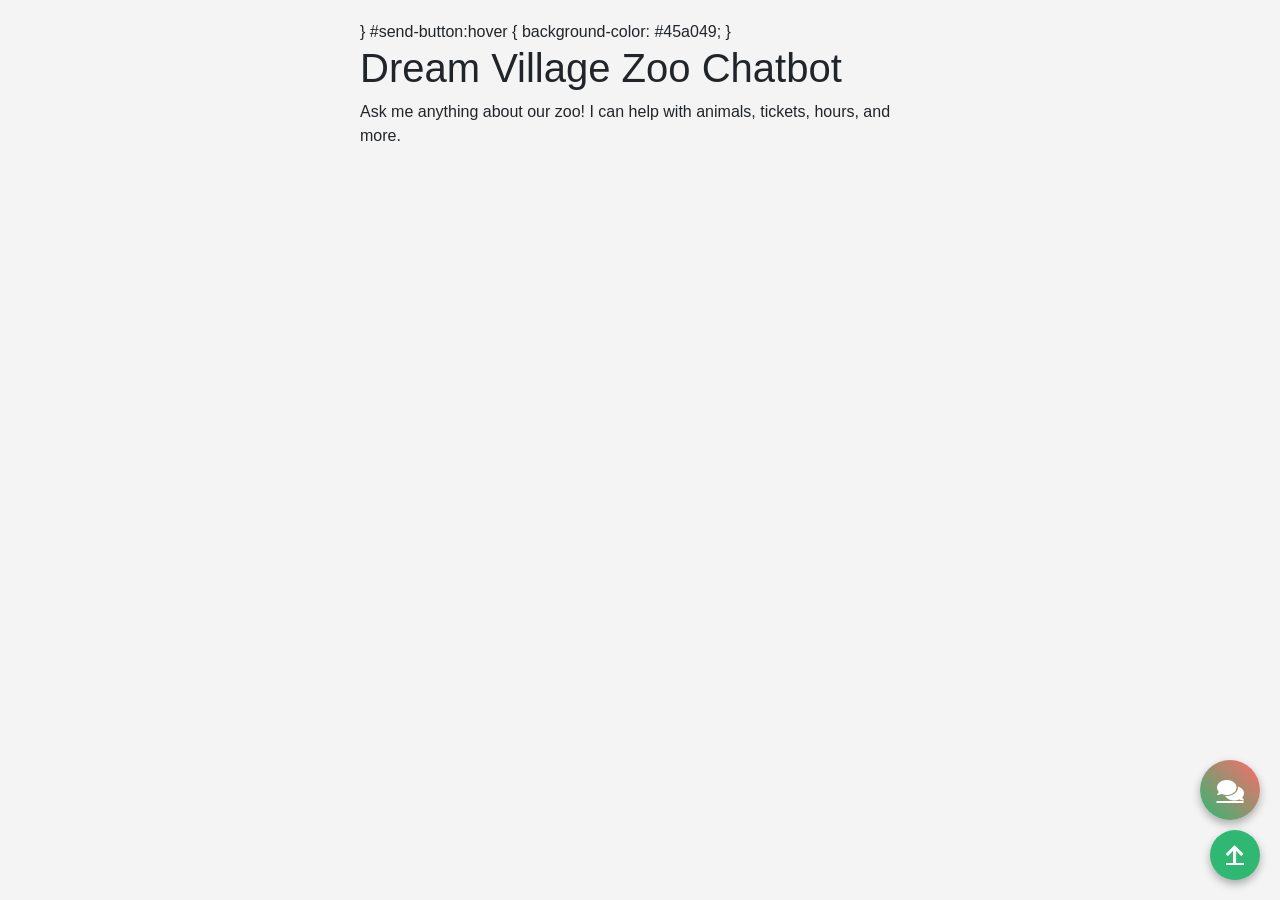
<file: zoo-chatbot.html>
<!DOCTYPE html>
<html lang="en">
<head>
    <meta charset="UTF-8">
    <meta name="viewport" content="width=device-width, initial-scale=1.0">
    <title>Dream Village Zoo Chatbot</title>
    <link href="https://cdnjs.cloudflare.com/ajax/libs/font-awesome/5.10.0/css/all.min.css" rel="stylesheet">
    <link href="https://cdn.jsdelivr.net/npm/bootstrap@5.0.0/dist/css/bootstrap.min.css" rel="stylesheet">
    <style>
        body {
            font-family: Arial, sans-serif;
            max-width: 600px;
            margin: 0 auto;
            padding: 20px;
            background-color: #f4f4f4;
        }
        #chat-container {
            border: 1px solid #ccc;
            height: 400px;
            overflow-y: auto;
            padding: 10px;
            background-color: white;
            margin-bottom: 10px;
            display: none; /* Hidden by default */
        }
        .message {
            margin-bottom: 10px;
            padding: 8px;
            border-radius: 5px;
        }
        .user {
            background-color: #e3f2fd;
            text-align: right;
        }
        .bot {
            background-color: #f5f5f5;
        }
        #input-container {
            display: flex;
            display: none; /* Hidden by default */
        }
        #message-input {
            flex: 1;
            padding: 10px;
            border: 1px solid #ccc;
            border-radius: 5px 0 0 5px;
        }
        #send-button {
            padding: 10px 20px;
            background-color: #4CAF50;
            color: white;
            border: none;
            border-radius: 0 5px 5px 0;
            cursor: pointer;
        }
        .chat-toggle {
            position: fixed;
            bottom: 80px;
            right: 20px;
            width: 60px;
            height: 60px;
            border-radius: 50%;
            background: linear-gradient(45deg, #2EB872, #ff6b6b);
            color: white;
            display: flex;
            align-items: center;
            justify-content: center;
            font-size: 24px;
            box-shadow: 0 4px 8px rgba(0,0,0,0.3);
            transition: .3s;
            z-index: 1000;
        }
        .chat-toggle:hover {
            transform: scale(1.1);
            box-shadow: 0 6px 12px rgba(0,0,0,0.4);
        }
        .back-to-top {
            position: fixed;
            bottom: 20px;
            right: 20px;
            width: 50px;
            height: 50px;
            border-radius: 50%;
            background: #2EB872;
            color: white;
            display: flex;
            align-items: center;
            justify-content: center;
            font-size: 20px;
            box-shadow: 0 4px 8px rgba(0,0,0,0.3);
            transition: .3s;
            z-index: 1000;
        }
        .back-to-top:hover {
            background: #4CAF50;
            transform: scale(1.1);
        }
    </style>
        }
        #send-button:hover {
            background-color: #45a049;
        }
    </style>
</head>
<body>
    <h1>Dream Village Zoo Chatbot</h1>
    <p>Ask me anything about our zoo! I can help with animals, tickets, hours, and more.</p>

    <div id="chat-container"></div>

    <div id="input-container">
        <input type="text" id="message-input" placeholder="Type your question here...">
        <button id="send-button">Send</button>
    </div>

    <script>
        const chatContainer = document.getElementById('chat-container');
        const messageInput = document.getElementById('message-input');
        const sendButton = document.getElementById('send-button');

        const systemPrompt = `
You are ZooBot, the official assistant for Dream Village Zoo.

You ONLY answer questions related to:
- Animals and species
- Zoo rules and safety
- Tickets, prices, opening hours
- Attractions and shows
- Conservation and education

If a question is not zoo-related, politely refuse and redirect to zoo topics.
`;

        let conversation = [
            { role: "system", content: systemPrompt }
        ];

        function addMessage(content, sender) {
            const messageDiv = document.createElement('div');
            messageDiv.className = `message ${sender}`;
            messageDiv.textContent = content;
            chatContainer.appendChild(messageDiv);
            chatContainer.scrollTop = chatContainer.scrollHeight;
        }

        async function sendMessage() {
            const userMessage = messageInput.value.trim();
            if (!userMessage) return;

            addMessage(userMessage, 'user');
            messageInput.value = '';

            conversation.push({ role: "user", content: userMessage });

            try {
                const response = await fetch("http://localhost:11434/api/chat", {
                    method: "POST",
                    headers: { "Content-Type": "application/json" },
                    body: JSON.stringify({
                        model: "llama2",
                        messages: conversation,
                        stream: false,
                        options: { num_predict: 50 }
                    })
                });

                if (!response.ok) {
                    throw new Error("Ollama not running");
                }

                const data = await response.json();
                const botMessage = data.message.content;

                addMessage(botMessage, 'bot');
                conversation.push({ role: "assistant", content: botMessage });

            } catch (error) {
                addMessage(
                    "ZooBot is offline. Please make sure Ollama is running on this computer.",
                    "bot"
                );
                console.error(error);
            }
        }

        sendButton.addEventListener('click', sendMessage);
        messageInput.addEventListener('keypress', (e) => {
            if (e.key === 'Enter') sendMessage();
        });

        addMessage(
            "Hello! I'm ZooBot 🦁 Ask me anything about Dream Village Zoo.",
            "bot"
        );

        // Toggle chat visibility
        const chatToggle = document.getElementById('chat-toggle');
        const chatContainer = document.getElementById('chat-container');
        const inputContainer = document.getElementById('input-container');

        chatToggle.addEventListener('click', (e) => {
            e.preventDefault();
            const isVisible = chatContainer.style.display === 'block';
            chatContainer.style.display = isVisible ? 'none' : 'block';
            inputContainer.style.display = isVisible ? 'none' : 'flex';
        });

        // Back to top functionality
        const backToTop = document.getElementById('back-to-top');
        backToTop.addEventListener('click', (e) => {
            e.preventDefault();
            window.scrollTo({ top: 0, behavior: 'smooth' });
        });
    </script>

    <!-- Chat Toggle Button -->
    <a href="#" class="chat-toggle" id="chat-toggle">
        <i class="fas fa-comments"></i>
    </a>

    <!-- Back to Top Button -->
    <a href="#" class="back-to-top" id="back-to-top">
        <i class="fas fa-arrow-up"></i>
    </a>

</body>
</html>
</file>
<file: css/style.css>
/********** Template CSS **********/
:root {
    --primary: #2EB872;
    --light: #F3F4F5;
    --dark: #282F34;
}

.back-to-top {
    position: fixed;
    display: none;
    right: 105px;
    bottom: 45px;
    z-index: 99;
    width: 50px;
    height: 50px;
    border-radius: 50%;
    background: linear-gradient(45deg, var(--primary), #ff6b6b);
    color: white;
    display: flex;
    align-items: center;
    justify-content: center;
    font-size: 20px;
    box-shadow: 0 4px 8px rgba(0,0,0,0.3);
    transition: .3s;
}

.back-to-top:hover {
    transform: scale(1.1);
    box-shadow: 0 6px 12px rgba(0,0,0,0.4);
}

.chat-toggle {
    position: fixed;
    right: 45px;
    bottom: 45px;
    z-index: 99;
    width: 50px;
    height: 50px;
    border-radius: 50%;
    background: linear-gradient(45deg, var(--primary), #ff6b6b);
    color: white;
    display: flex;
    align-items: center;
    justify-content: center;
    font-size: 20px;
    box-shadow: 0 4px 8px rgba(0,0,0,0.3);
    transition: .3s;
}

.chat-toggle:hover {
    transform: scale(1.1);
    box-shadow: 0 6px 12px rgba(0,0,0,0.4);
}

.message {
    margin-bottom: 10px;
    padding: 8px;
    border-radius: 5px;
}

.user {
    background-color: #e3f2fd;
    text-align: right;
}

.bot {
    background-color: #f5f5f5;
}

.youtube-hover:hover {
    transform: scale(1.1);
    background-color: var(--primary) !important;
    color: white !important;
}


/*** Spinner ***/
#spinner {
    opacity: 0;
    visibility: hidden;
    transition: opacity .5s ease-out, visibility 0s linear .5s;
    z-index: 99999;
}

#spinner.show {
    transition: opacity .5s ease-out, visibility 0s linear 0s;
    visibility: visible;
    opacity: 1;
}


/*** Button ***/
.btn {
    font-weight: 500;
    transition: .5s;
}

.btn.btn-primary,
.btn.btn-secondary {
    color: #FFFFFF;
}

.btn-square {
    width: 38px;
    height: 38px;
}

.btn-sm-square {
    width: 32px;
    height: 32px;
}

.btn-lg-square {
    width: 48px;
    height: 48px;
}

.btn-square,
.btn-sm-square,
.btn-lg-square {
    padding: 0;
    display: flex;
    align-items: center;
    justify-content: center;
    font-weight: normal;
}


/*** Navbar ***/
.navbar.sticky-top {
    top: -100px;
    transition: .5s;
}

.navbar .navbar-brand {
    display: flex;
    align-items: center;
}

.navbar .navbar-brand img {
    max-height: 60px;
}

.navbar .dropdown-toggle::after {
    border: none;
    content: "\f107";
    font-family: "Font Awesome 5 Free";
    font-weight: 900;
    vertical-align: middle;
    margin-left: 8px;
}

.navbar .navbar-nav .nav-link {
    margin-right: 30px;
    padding: 25px 0;
    color: #FFFFFF;
    font-size: 15px;
    font-weight: 500;
    text-transform: uppercase;
    outline: none;
}

.navbar .navbar-nav .nav-link:hover,
.navbar .navbar-nav .nav-link.active {
    color: var(--primary);
}

@media (max-width: 991.98px) {
    .navbar {
        padding-left: 15px;
        padding-right: 20px;
    }

    .navbar .navbar-toggler {
        background-color: white;
        border: 1px solid var(--primary);
        border-radius: 5px;
    }

    .navbar .navbar-nav .nav-link  {
        margin-right: 0;
        padding: 10px 0;
    }

    .navbar .navbar-nav {
        border-top: 1px solid #EEEEEE;
        padding-left: 15px;
    }
}

.navbar .navbar-nav .nav-link {
    color: var(--dark);
    font-weight: 500;
}

@media (min-width: 992px) {
    .navbar .nav-item .dropdown-menu {
        display: block;
        border: none;
        margin-top: 0;
        top: 150%;
        opacity: 0;
        visibility: hidden;
        transition: .5s;
    }

    .navbar .nav-item:hover .dropdown-menu {
        top: 100%;
        visibility: visible;
        transition: .5s;
        opacity: 1;
    }
}


/*** Header ***/
.header-bg {
    background: url(../img/tiger.jpg) center center no-repeat;
    background-size: cover;
}

.btn-play {
    position: relative;
    display: block;
    box-sizing: content-box;
    width: 16px;
    height: 26px;
    border-radius: 100%;
    border: none;
    outline: none !important;
    padding: 18px 20px 20px 28px;
    background: #FFFFFF;
}

.btn-play:before {
    content: "";
    position: absolute;
    z-index: 0;
    left: 50%;
    top: 50%;
    transform: translateX(-50%) translateY(-50%);
    display: block;
    width: 60px;
    height: 60px;
    background: #FFFFFF;
    border-radius: 100%;
    animation: pulse-border 1500ms ease-out infinite;
}

.btn-play:after {
    content: "";
    position: absolute;
    z-index: 1;
    left: 50%;
    top: 50%;
    transform: translateX(-50%) translateY(-50%);
    display: block;
    width: 60px;
    height: 60px;
    background: #FFFFFF;
    border-radius: 100%;
    transition: all 200ms;
}

.btn-play span {
    display: block;
    position: relative;
    z-index: 3;
    width: 0;
    height: 0;
    left: -1px;
    border-left: 16px solid var(--primary);
    border-top: 11px solid transparent;
    border-bottom: 11px solid transparent;
}

@keyframes pulse-border {
    0% {
        transform: translateX(-50%) translateY(-50%) translateZ(0) scale(1);
        opacity: 1;
    }

    100% {
        transform: translateX(-50%) translateY(-50%) translateZ(0) scale(2);
        opacity: 0;
    }
}

.modal-video .modal-dialog {
    position: relative;
    max-width: 800px;
    margin: 60px auto 0 auto;
}

.modal-video .modal-body {
    position: relative;
    padding: 0px;
}

.modal-video .close {
    position: absolute;
    width: 30px;
    height: 30px;
    right: 0px;
    top: -30px;
    z-index: 999;
    font-size: 30px;
    font-weight: normal;
    color: #FFFFFF;
    background: #000000;
    opacity: 1;
}

.header-carousel .owl-nav {
    position: absolute;
    width: 120px;
    height: 50px;
    bottom: 50px;
    left: 50%;
    transform: translateX(-50%);
    display: flex;
    justify-content: space-between;
}

.header-carousel .owl-nav .owl-prev,
.header-carousel .owl-nav .owl-next {
    width: 50px;
    height: 50px;
    display: flex;
    align-items: center;
    justify-content: center;
    color: #000000;
    background: rgba(255, 255, 255, 0.8);
    border: 2px solid var(--primary);
    border-radius: 50%;
    font-size: 18px;
    transition: .3s;
    box-shadow: 0 4px 8px rgba(0,0,0,0.3);
}

.header-carousel .owl-nav .owl-prev:hover,
.header-carousel .owl-nav .owl-next:hover {
    background: var(--primary);
    border-color: #4CAF50;
    color: #FFFFFF;
    transform: translateY(-2px);
    box-shadow: 0 6px 12px rgba(0,0,0,0.4);
}

.header-carousel .owl-dots {
    position: absolute;
    height: 20px;
    bottom: 10px;
    left: 50%;
    transform: translateX(-50%);
    display: flex;
    align-items: center;
    justify-content: center;
}

.header-carousel .owl-dot {
    position: relative;
    display: inline-block;
    margin: 0 5px;
    width: 12px;
    height: 12px;
    background: rgba(255, 255, 255, 0.5);
    border-radius: 50%;
    transition: .3s;
    cursor: pointer;
}

.header-carousel .owl-dot.active {
    background: var(--primary);
    height: 12px;
    box-shadow: 0 0 10px rgba(46, 184, 114, 0.5);
}

.header-carousel img {
    image-rendering: -webkit-optimize-contrast;
    image-rendering: crisp-edges;
    filter: contrast(1.1);
}

.breadcrumb-item + .breadcrumb-item::before {
    color: var(--light);
}


/*** Img Border ***/
.img-border {
    position: relative;
    height: 100%;
    min-height: 400px;
}

.img-border::before {
    position: absolute;
    content: "";
    top: 0;
    left: 0;
    right: 3rem;
    bottom: 3rem;
    border: 5px solid var(--primary);
}

.img-border img {
    position: absolute;
    top: 3rem;
    left: 3rem;
    width: calc(100% - 3rem);
    height: calc(100% - 3rem);
    object-fit: cover;
}


/*** Facts & Visiting Hours ***/
.facts {
    background: linear-gradient(rgba(0, 0, 0, .7), rgba(0, 0, 0, .7)), url(../img/bg-2.jpg) center center no-repeat;
    background-size: cover;
}

.visiting-hours {
    background: linear-gradient(rgba(0, 0, 0, .7), rgba(0, 0, 0, .7)), url(../img/bg-2.jpg) center center no-repeat;
    background-size: cover;
}

.visiting-hours .list-group-item {
    display: flex;
    justify-content: space-between;
    color: var(--light);
    background: rgba(0, 0, 0, .15);
    border-color: rgba(255, 255, 255, .15);
}

.visiting-hours .table {
    color: var(--light);
    background: rgba(0, 0, 0, .15);
}

.visiting-hours .table td {
    padding: .5rem 1rem;
    border-color: rgba(255, 255, 255, .15);
}

.visiting-hours .table tr:last-child td {
    border: none;
}


/*** Animal ***/
.animal-item {
    position: relative;
    display: block;
}

.animal-item .animal-text {
    position: absolute;
    width: 100%;
    height: 100%;
    top: 0;
    left: 0;
    background: rgba(0, 0, 0, .7);
    display: flex;
    flex-direction: column;
    justify-content: flex-end;
    padding-bottom: 100px !important;
    opacity: 0;
    transition: .5s;
}

.animal-item:hover .animal-text {
    opacity: 1;
    padding-bottom: 20px !important;
}


/*** Membership ***/
.membership-item {
    padding: 45px 30px;
    color: #FFFFFF;
    background: rgba(0, 0, 0, .7);
}

.membership-item img {
    position: absolute;
    top: 0;
    left: 0;
    width: 100%;
    height: 100%;
    object-fit: cover;
    z-index: -1;
}

.membership-item .display-1 {
    color: transparent;
    -webkit-text-stroke: 2px var(--primary);
}


/*** Testimonial ***/
.testimonial-carousel::before {
    position: absolute;
    content: "";
    top: 0;
    left: 0;
    height: 100%;
    width: 0;
    background: linear-gradient(to right, rgba(255, 255, 255, 1) 0%, rgba(255, 255, 255, 0) 100%);
    z-index: 1;
}

.testimonial-carousel::after {
    position: absolute;
    content: "";
    top: 0;
    right: 0;
    height: 100%;
    width: 0;
    background: linear-gradient(to left, rgba(255, 255, 255, 1) 0%, rgba(255, 255, 255, 0) 100%);
    z-index: 1;
}

@media (min-width: 768px) {
    .testimonial-carousel::before,
    .testimonial-carousel::after {
        width: 200px;
    }
}

@media (min-width: 992px) {
    .testimonial-carousel::before,
    .testimonial-carousel::after {
        width: 300px;
    }
}

.testimonial-carousel .owl-item .testimonial-text {
    background: var(--light);
    transform: scale(.8);
    transition: .5s;
}

.testimonial-carousel .owl-item.center .testimonial-text {
    background: var(--primary);
    transform: scale(1);
}

.testimonial-carousel .owl-item .testimonial-text *,
.testimonial-carousel .owl-item .testimonial-item img {
    transition: .5s;
}

.testimonial-carousel .owl-item.center .testimonial-text * {
    color: var(--light) !important;
}

.testimonial-carousel .owl-item.center .testimonial-item img {
    border-color: var(--primary) !important;
} 

.testimonial-carousel .owl-nav {
    position: absolute;
    width: 350px;
    top: 15px;
    left: 50%;
    transform: translateX(-50%);
    display: flex;
    justify-content: space-between;
    opacity: 0;
    transition: .5s;
    z-index: 1;
}

.testimonial-carousel:hover .owl-nav {
    width: 300px;
    opacity: 1;
}

.testimonial-carousel .owl-nav .owl-prev,
.testimonial-carousel .owl-nav .owl-next {
    position: relative;
    color: var(--primary);
    font-size: 45px;
    transition: .5s;
}

.testimonial-carousel .owl-nav .owl-prev:hover,
.testimonial-carousel .owl-nav .owl-next:hover {
    color: var(--dark);
}


/*** Footer ***/
.footer {
    background: linear-gradient(rgba(0, 0, 0, .7), rgba(0, 0, 0, .7)), url(../img/bg-2.jpg) center center no-repeat;
    background-size: cover;
}

.footer .btn.btn-social {
    margin-right: 5px;
    width: 35px;
    height: 35px;
    display: flex;
    align-items: center;
    justify-content: center;
    color: var(--light);
    border: 1px solid #FFFFFF;
    transition: .3s;
}

.footer .btn.btn-social:hover {
    color: var(--primary);
}

.footer .btn.btn-link {
    display: block;
    margin-bottom: 5px;
    padding: 0;
    text-align: left;
    color: #FFFFFF;
    font-size: 15px;
    font-weight: normal;
    text-transform: capitalize;
    transition: .3s;
}

.footer .btn.btn-link::before {
    position: relative;
    content: "\f105";
    font-family: "Font Awesome 5 Free";
    font-weight: 900;
    margin-right: 10px;
}

.footer .btn.btn-link:hover {
    color: var(--primary);
    letter-spacing: 1px;
    box-shadow: none;
}

.footer .copyright {
    padding: 25px 0;
    font-size: 15px;
    border-top: 1px solid rgba(256, 256, 256, .1);
}

.footer .copyright a {
    color: var(--light);
}

.footer .copyright a:hover {
    color: var(--primary);
}

/*** Marquee for Topbar ***/
.marquee {
    overflow: hidden;
}

.marquee .row {
    animation: marquee 30s linear infinite;
}

@keyframes marquee {
    0% { transform: translateX(100%); }
    100% { transform: translateX(-100%); }
}
</file>
